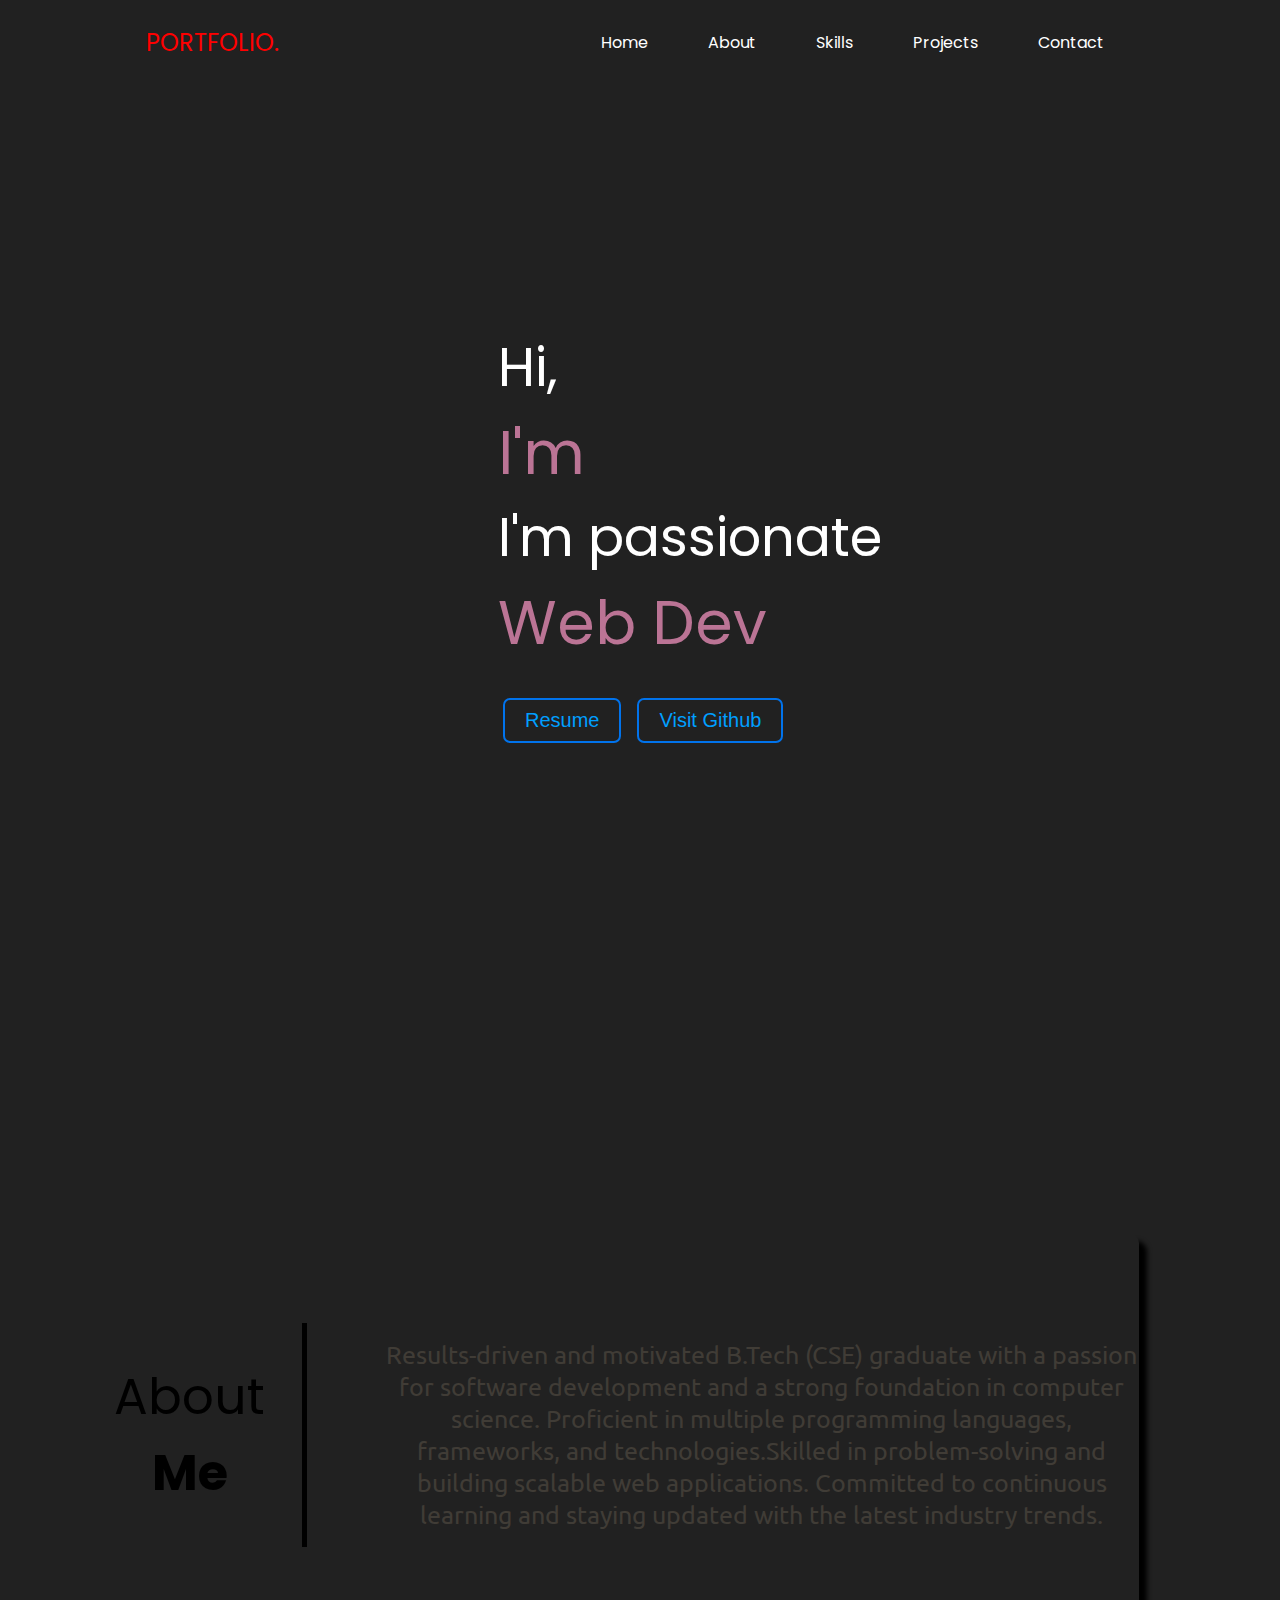
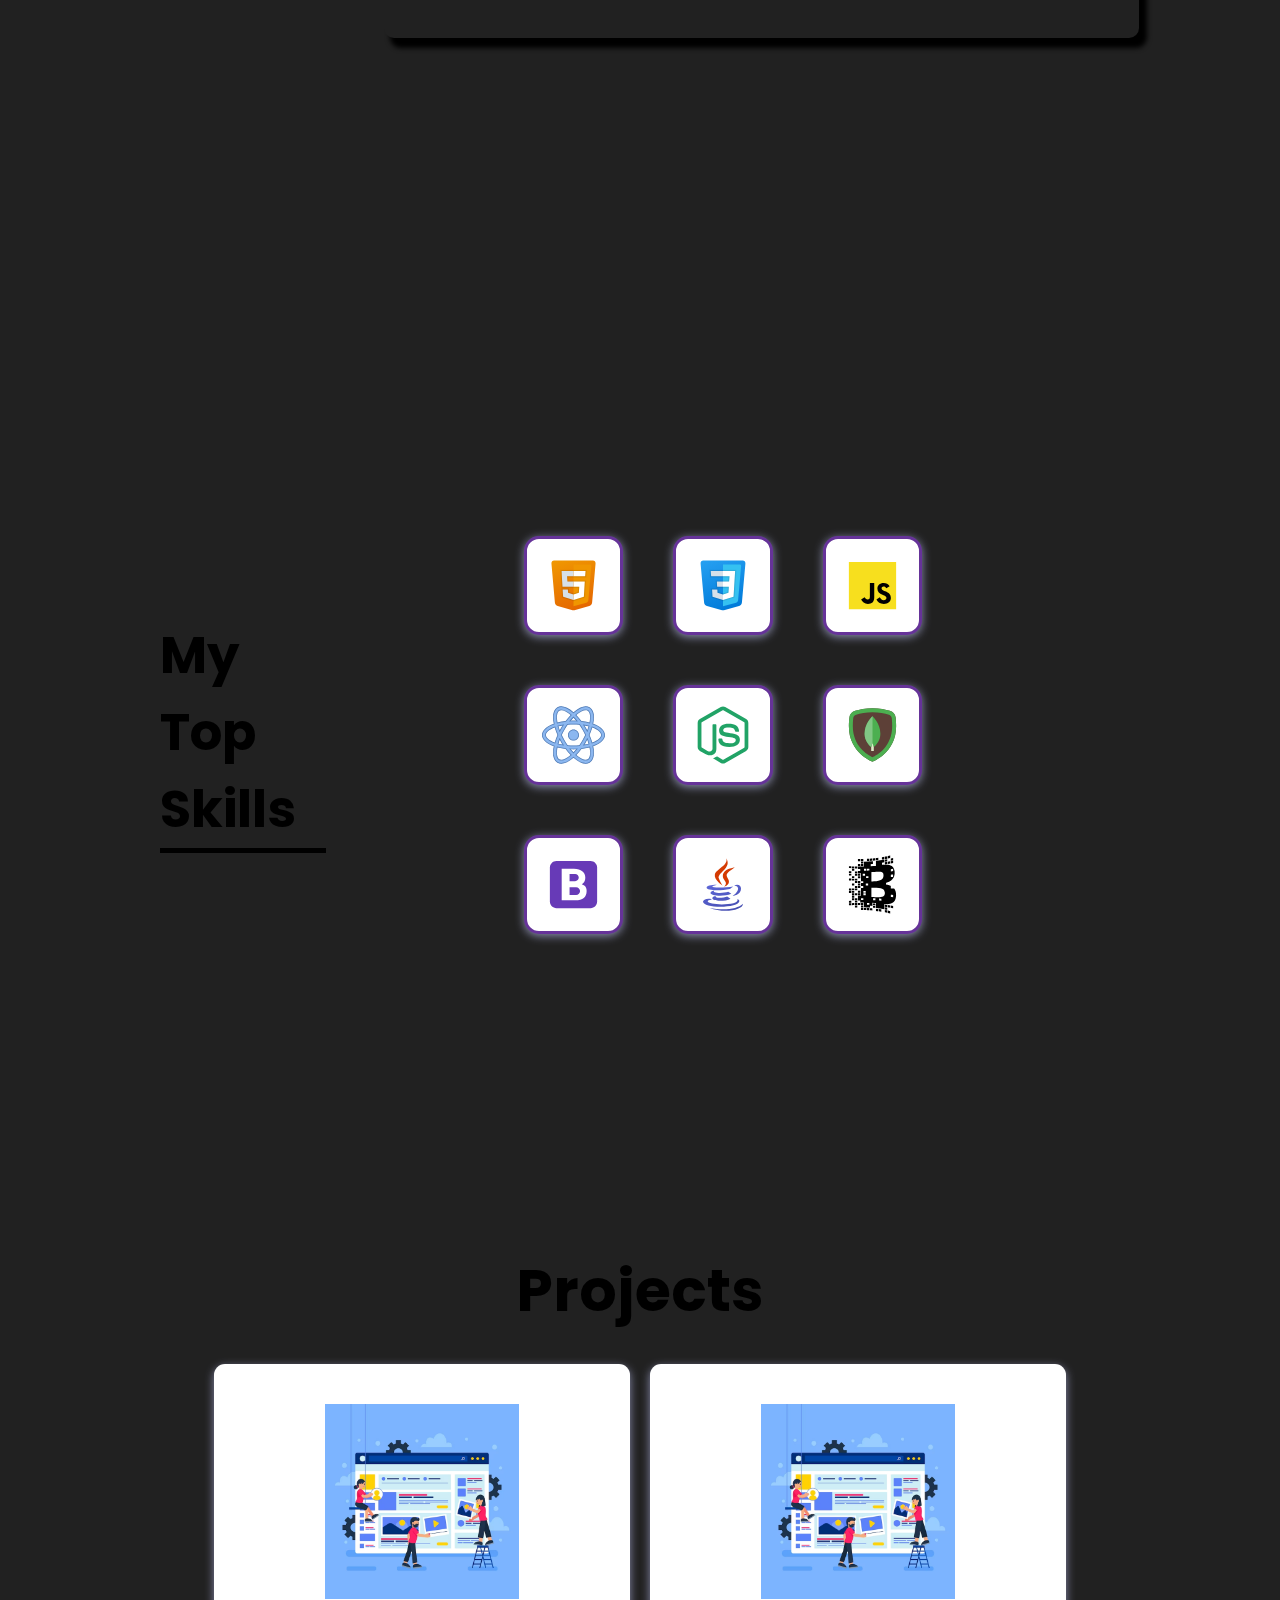
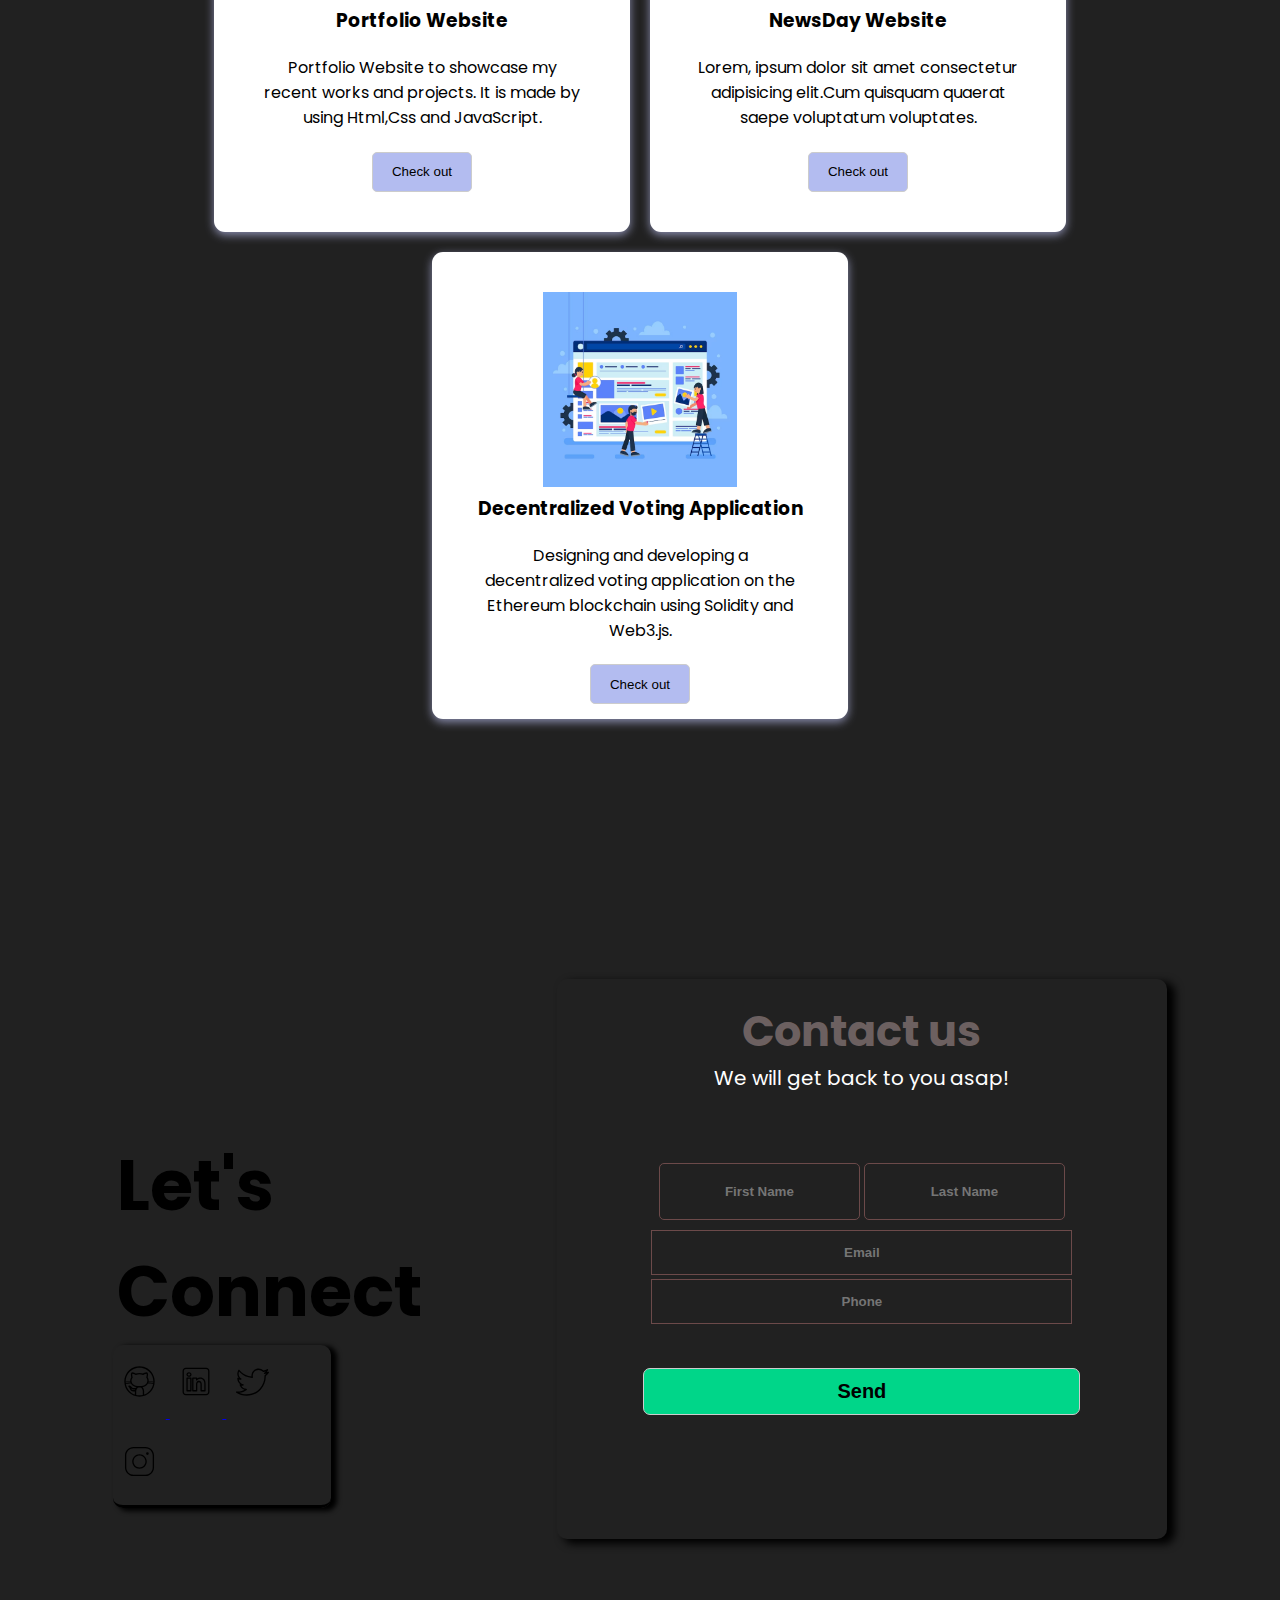
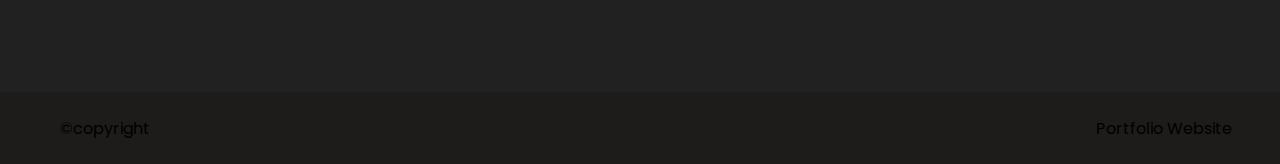
<file: index.html>
<!DOCTYPE html>
<html lang="en">
  <head>
    <meta charset="UTF-8" />
    <meta name="viewport" content="width=device-width, initial-scale=1.0" />
    <title>Portfolio</title>
    <link rel="stylesheet" href="style.css" />
    <link rel="preconnect" href="https://fonts.googleapis.com" />
    <link rel="preconnect" href="https://fonts.gstatic.com" crossorigin />
    <link
      href="https://fonts.googleapis.com/css2?family=Poppins:wght@400;700&display=swap"
      rel="stylesheet"
    />
    <link rel="preconnect" href="https://fonts.googleapis.com" />
    <link rel="preconnect" href="https://fonts.gstatic.com" crossorigin />
    <link
      href="https://fonts.googleapis.com/css2?family=Ubuntu&display=swap"
      rel="stylesheet"
    />
    <link rel="stylesheet" href="responsive.css" />
  </head>
  <body>
    <header>
      <nav class="navbar">
        <div class="left ">Portfolio.</div>
        <div class="right v-hidden">
          <ul>
            <li><a href="#home" class="rmHome">Home</a></li>
            <li><a href="#about">About</a></li>
            <li><a href="#skills">Skills</a></li>
            <li><a href="#project">Projects</a></li>
            <li><a href="#contact">Contact</a></li>
          </ul>
        </div>
        <div class="burger-menu">
          <div class="line"></div>
          <div class="line"></div>
          <div class="line"></div>
        </div>
      </nav>
    </header>
    <main>
      <section class="home" id="home">
        <div class="home-section">
          <div class="left-section">
            <p class="para">Hi,</p>
            <p class="design">
              I'm <span class="design" id="nameElement">Ghanshyam</span>
            </p>

            <div>
              <p class="para">I'm passionate</p>
              <span class="design" id="element"></span>
            </div>
            <div class="btn-redirect">
              <button class="btn">
                <a href="resume/resume.pdf" target="_blank">Resume</a>
              </button>
              <button class="btn">
                <a href="https://github.com/vaishnav27" target="_blank"
                  >Visit Github</a
                >
              </button>
            </div>
          </div>
          <!-- <div class="right-section">
            <img src="images/" alt="" />
          </div> -->
        </div>
      </section>
      <section class="about" id="about">
        <div class="about-section">
          <div class="about-container">
            <div class="about-left">
              <div class="about-heading">
                About
                <h4>Me</h4>
              </div>
            </div>
            <div class="about-right">
              <div class="about-content">
                Results-driven and motivated B.Tech (CSE) graduate with a
                passion for software development and a strong foundation in
                computer science. Proficient in multiple programming languages,
                frameworks, and technologies.Skilled in problem-solving and
                building scalable web applications. Committed to continuous
                learning and staying updated with the latest industry trends.
              </div>
            </div>
          </div>
        </div>
      </section>
      <section class="skills" id="skills">
        <div class="skill-main">
          <div class="skill-heading"><h3>My Top Skills</h3></div>
          <div class="skill-container">
            <div class="skill-card">
              <img src="images/icons8-html-5.svg" alt="" / class="icons"> <img
              src="images/icons8-css.svg" alt="" / class="icons"> <img
              src="images/icons8-javascript.svg" alt="" / class="icons">
            </div>
            <div class="skill-card">
              <img src="images/icons8-react.svg" alt="" class="icons" />
              <img src="images/icons8-node-js.svg" alt="" class="icons" />
              <img src="images/icons8-mongodb.svg" alt="" class="icons" />
            </div>
            <div class="skill-card">
              <img src="images/icons8-bootstrap.svg" alt="" class="icons" />
              <img src="images/icons8-java.svg" alt="" class="icons" />
              <img src="images/icons8-blockchain.svg" alt="" class="icons" />
            </div>
          </div>
        </div>
      </section>
      <section class="project" id="project">
        <!-- <h2 class="project-title">Projects</h2> -->
        <div class="project-heading">
          <h3>Projects</h3>
        </div>
        <div class="projects-container">
          <div class="project-container project-card">
            <img
              src="images/abstract-creative-homepage-illustration_23-2149236243.avif"
              alt=""
              class="project-pic"
            />
            <h3 class="projects-title">Portfolio Website</h3>

            <p class="project-description">
              Portfolio Website to showcase my recent works and projects.
              It is made by using Html,Css and JavaScript.
            </p>
            <a
              href="https://vaishnav27.github.io/Portfolio-website/"
              target="_blank"
              rel="noopener noreferrer"
              class="project-link"
            >
              <button class="btn-2">Check out</button>
            </a>
          </div>

          <div class="project-container project-card">
            <img
              src="images/abstract-creative-homepage-illustration_23-2149236243.avif"
              alt=""
              class="project-pic"
            />
            <h3 class="projects-title">NewsDay Website</h3>
            <p class="project-description">
              Lorem, ipsum dolor sit amet consectetur adipisicing elit.Cum
              quisquam quaerat saepe voluptatum voluptates.
            </p>
            </p>

            <a
              href="https://github.com/vaishnav27/NewsWeb"
              target="_blank"
              rel="noopener noreferrer"
              class="project-link"
            >
              <button class="btn-2">Check out</button>
            </a>
          </div>
          <div class="project-container project-card">
            <img
              src="images/abstract-creative-homepage-illustration_23-2149236243.avif"
              alt=""
              class="project-pic"
            />
            <h3 class="projects-title">Decentralized Voting Application</h3>
            <p class="project-description">
              Designing and developing a decentralized voting application on the Ethereum blockchain using Solidity and
Web3.js.
            </p>
            <a
              href="https://github.com/vaishnav27"
              target="_blank"
              rel="noopener noreferrer"
              class="project-link"
            >
              <button class="btn-2">Check out</button>
            </a>
          </div>
        </div>
      </section>
      <section class="contact" id="contact">
        <div class="contact-container">
          <div class="connect-container">
            <div class="connect-heading">
              <h4>Let's Connect</h4>
            </div>
            <div class="social-container">
              <div class="social-icons">
                <a
                  href="https://github.com/vaishnav27"
                  target="_blank"
                  rel="noopener noreferrer"
                  class="social-icon-a-github"
                >
                  <img
                    src="images/social-icon/icons8-github.svg"
                    alt=""
                    class="social-icon"
                  />
                </a>
                <a
                  href="https://www.linkedin.com/in/ghanshyam-vaishnav-6912a4209/"
                  target="_blank"
                  rel="noopener noreferrer"
                  class="social-icon-a-linkedin"
                >
                  <img
                    src="images/social-icon/icons8-linkedin.svg"
                    alt=""
                    class="social-icon"
                  />
                </a>
                <!-- <a
                  href="http://google.com"
                  target="_blank"
                  rel="noopener noreferrer"
                  class="social-icon-a-leetcode"
                >
                  <img
                    src="images/social-icon/icons8-level-up-your-coding-skills-and-quickly-land-a-job-24.png"
                    alt=""
                    class="social-icon"
                  />
                </a> -->
                <a
                  href="http://x.com/Vaishnav__g"
                  target="_blank"
                  rel="noopener noreferrer"
                  class="social-icon-a-twitter"
                >
                  <img
                    src="images/social-icon/icons8-twitter.svg"
                    alt=""
                    class="social-icon"
                  />
                </a>
                <a
                  href="https://www.instagram.com/vaishnav__g/"
                  target="_blank"
                  rel="noopener noreferrer"
                  class="social-icon-a-instagram"
                >
                  <img
                    src="images/social-icon/icons8-instagram.svg"
                    alt=""
                    class="social-icon"
                  />
                </a>
              </div>
            </div>
          </div>
          <div class="contact-section">
            <div class="contact-form">
              <h1>Contact us</h1>
              <p>We will get back to you asap!</p>
              <form action="">
                <input
                  class="first"
                  id="resp-1"
                  type="text"
                  placeholder="First Name"
                />
                <input
                  class="first"
                  id="resp-2"
                  type="text"
                  placeholder="Last Name"
                />
                <div>
                  <input
                    class="second"
                    type="email"
                    name=""
                    id=""
                    placeholder="Email"
                  />
                </div>

                <div>
                  <input class="second" type="text" placeholder="Phone" />
                </div>
              </form>
              <button class="btn-1">Send</button>
            </div>
          </div>
        </div>
      </section>
    </main>
    <footer>
      <div class="footer">
        <div class="footer-1">&copy;copyright</div>
        <div class="footer-2">Portfolio Website</div>
      </div>
    </footer>
    <script src="script.js"></script>
  </body>
</html>
</file>
<file: style.css>
* {
    margin: 0;
    padding: 0;
}

:root {
    --main-bg-color: #212121;
    --main-bg-color-1: #7b6f91;
    --main-bg-color-2: rgb(0, 0, 33);
    --social-icon-color-after: #cff5f7;
}

body {
    font-family: 'Poppins', sans-serif;
    background-color: var(--main-bg-color);
}

/*   Navbar Styling   */
nav {
    display: flex;
    background-color: rgb(33, 33, 33);
    align-items: center;
    justify-content: space-around;
    padding: 25px 0;
    position: sticky;
    /* top: 0; */
    /* width: 100%; */
}

nav ul {
    display: flex;
}

nav ul li {
    list-style: none;
    padding: 0 30px;
}

nav ul li a {
    color: white;
    text-decoration: none;
}

nav ul li a:hover {
    /* color: 9c9ce4; */
    font-size: 1.2rem;
    font-weight: 900;
    border-bottom: 1px solid rgb(157, 5, 5);
}

.left {
    font-size: 1.5rem;
    color: red;
    cursor: pointer;
    text-transform: uppercase;
    animation: left-ani 4s;
    /* animation-delay: 100ms; */
}

@keyframes left-ani {
    from {
        color: white;
        text-transform: none;
    }

    to {
        color: red;
        text-transform: uppercase;
    }
}


.left:hover {
    color: red;
    font-weight: bold;
    border-bottom: 1px solid rgb(157, 5, 5);
}

.burger-menu {
    display: none;
    position: absolute;
    right: 4%;
    top: 23px;
    transition: all 0.3s ease;
}

.line {
    width: 33px;
    background-color: white;
    margin: 5px 3px;
    height: 5px;

}

/*   Home Styling   */
/* .home {
    height: 100vh;
} */

.home-section {
    display: flex;
    justify-content: space-around;
    min-height: 100vh;
}

.left-section {
    font-size: 1.5rem;
    display: flex;
    flex-direction: column;
    justify-content: center;
    margin-left: 100px;
}

.social-icon {
    width: 11%;
}

.right-section {
    text-align: center;
    margin-top: 300px;
    width: 41%;

}

.right-section img {
    width: 55%;
}

.para {

    color: white;
    font-size: 53px;
    animation: uturn 4s;
}

@keyframes uturn {
    from {

        color: rgb(187, 116, 149);
        ;
    }

    to {
        color: white;
    }
}

.design {
    font-size: 60px;
    color: rgb(187, 116, 149);
    animation: turn 3s;
}

@keyframes turn {
    from {
        color: #fff;

    }

    to {
        color: rgb(187, 116, 149);

    }
}


.btn {
    text-decoration: none;
    font-size: 20px;
    margin: 0 5px;
    padding: 9px 20px;
    background-color: #212121;
    border-radius: 7px;
    border: 2px solid #0173ec;
}

.btn a {
    text-decoration: none;
    color: #009fff;
}

.btn:hover {
    background-color: #000;

    font-weight: bold;
}

.btn-redirect {
    /* display: flex;
    align-items: center; */
    margin-top: 30px;
}

/* About Styling */

.about-section {
    display: flex;
    justify-content: space-around;
    text-align: center;
    height: 100vh;
}

.about-container {
    display: flex;
}

.about-left {
    width: 30%;
    display: flex;
    justify-content: center;
    align-items: center;
}

.about-right {
    display: flex;
    align-items: center;
    max-width: 59%;
}

.about-content {
    font-size: 25px;
    text-align: center;
    border-radius: 10px;
    display: flex;
    align-items: center;
    height: 45vh;
    box-shadow: 7px 9px 5px 1px #000;
    color: #403c36;
    font-family: 'Ubuntu', sans-serif;
}

.about-heading {
    font-size: 50px;
    border-right: 5px solid #000;
    /* box-shadow: 7px 6px 10px 3px #000; */
    padding: 36px;
    /* border-radius: 7px; */
    width: 40%;
}

/* SKill Styling */
.skills {
    /* max-width: 72.75rem;
    margin: auto; */
    /* text-align: center; */
}

.skill-main {
    display: flex;
    justify-content: center;
    align-items: center;
    height: 100vh;
}

.skill-heading {
    display: flex;
    font-size: 60px;
    width: 13%;
    /* text-align: center; */
    border-right: 5px solid #000;
    /* box-shadow: 8px 7px 8px #3e3838; */
    /* border-radius: 10px; */
}

.skill-container {
    /* text-align: center; */
    display: flex;
    flex-direction: column;
    justify-content: center;
    height: 75vh;
    width: 62%;
}

.skill-card {
    display: flex;
    justify-content: center;
}

.skill-title {
    text-align: center;
    color: white;
    font-size: 30px;
    margin: 19px;
    border-top: 2px solid black;
}


.icons {
    width: 8%;
    border: 3px solid rebeccapurple;
    margin: 25px;
    padding: 15px;
    border-radius: 15px;
    background-color: #fff;
    box-shadow: 0px 2px 10px #8b8eaf;
}

/* Project Styling */

.project {
    padding: 32px 0;
    height: 100vh;
}

.project-heading {
    /* width: 15%; */
    /* text-align: center; */
    display: flex;
    justify-content: center;
    margin-top: 30px;
    font-size: 50px;
    /* border-right: 5px solid #000; */
}

.projects-container {

    display: flex;
    justify-content: center;
    align-items: center;
    height: 90vh;
    flex-wrap: wrap;
}

.project-container {
    text-align: center;
    width: 21rem;
    padding: 1rem;
    max-height: 387.656px
        /* gap: 20px; */
}

.project-card {
    border-radius: 11px;
    margin: 10px;

    background-color: #fff;
    padding: 40px;
    box-shadow: 0px 3px 10px #8b8eaf;
    transition: all 0.3s ease;
}

.project-container:hover {
    background: #343535;
    width: 18%;
    font-size: 17px;
    color: wheat;
    /* cursor: pointer; */
}

.project-pic {
    width: 58%;
}

.projects-title {
    text-align: center;
    margin-bottom: 14px;

}

.project-description {
    text-align: center;
    padding: 0.4rem;
    text-decoration: none
}

.show-more-button {
    cursor: pointer;
    color: blue;
}

.btn-2 {
    height: 40px;
    width: 100px;
    background-color: #B3BCF0;
    margin-top: 15px;
    border: 1px solid #ccc;
    border-radius: 5px;
    cursor: pointer;
}

.btn-2:hover {
    background-color: #7CB4FF;
    width: 150px;
    font-weight: bold;
}



/* Contact Styling */
.contact {
    /* height: 100vh; */
    min-height: calc(100vh - 8vh);
}

.connect-container {
    width: 17%;
    height: 68vh;
    display: flex;
    flex-direction: column;
    justify-content: flex-end;
    align-items: center;
}

.connect-heading {
    font-size: 70px;
    width: 96%;
}



.social-container {
    /* display: flex;
    justify-content: center;
    height: 22vh;
    align-items: center;
    margin-top: 118px; */
    width: 100%;
    border-bottom: 3px solid #000;
    box-shadow: 5px 2px 5px 1px #000;
    border-radius: 10px;
}

.social-icons {
    /* text-align: center; */
    /* margin-top: 90px; */
    width: 100%;
}

.social-icon {
    width: 15%;
    padding: 20px 10px;
}

.social-icon-a-github,
/* .social-icon-a-leetcode, */
.social-icon-a-linkedin,
.social-icon-a-twitter,
.social-icon-a-instagram {
    position: relative;

}

.social-icon-a-github:hover::after {
    content: "Github";
    position: absolute;
    top: -20%;
    left: 10%;
    color: var(--social-icon-color-after);
    font-size: 21px;
}

/* .social-icon-a-leetcode:hover::after {
    content: "Leetcode";
    position: absolute;
    top: -10%;
    left: 6%;
    color: var(--social-icon-color-after);
    font-size: 19px;
} */

.social-icon-a-linkedin:hover::after {
    content: "Linkedin";
    position: absolute;
    top: -10%;
    left: 7%;
    color: var(--social-icon-color-after);
    font-size: 19px;
}

.social-icon-a-twitter:hover::after {
    content: "Twitter";
    position: absolute;
    top: -10%;
    left: 6%;
    color: var(--social-icon-color-after);
    font-size: 19px;
}

.social-icon-a-instagram:hover::after {
    content: "Instagram";
    position: absolute;
    top: -27%;
    left: -5%;
    color: var(--social-icon-color-after);
    font-size: 19px;
}

.contact-container {
    display: flex;
    justify-content: space-around;
    align-items: center;
}

.contact-form h1 {
    margin-top: 20px;
    font-size: 43px;
    color: #6c6060;
}

.contact-form p {
    font-size: 20px;
    color: #fff;
}

.contact-section {
    display: flex;
    /* background-color: var(--main-bg-color); */
    /* min-height: 100vh; */
    justify-content: center;
    align-items: center;
    text-align: center;
    flex-direction: column;
}

.contact-form {
    text-align: center;
    margin-top: 115px;
    height: 560px;
    width: 610px;
    border-radius: 10px;
    box-shadow: 7px 4px 9px 1px #000;
}

.first {

    padding: 20px 10px;
    border: 1px solid #6C4A4A;
    border-radius: 5px;
    text-align: center;
    margin-top: 70px;
    margin-bottom: 10px;
    font-weight: bold;
    background-color: #212121;
    color: wheat;
}

.second {
    padding: 14px 120px;
    border: 1px solid #6C4A4A;
    text-align: center;
    margin-bottom: 4px;
    font-weight: bold;
    background-color: #212121;
    color: wheat;
}

.btn-1 {
    background-color: #00D689;
    margin-top: 40px;
    border: 1px solid #ccc;
    border-radius: 7px;
    padding: 11px 193px;
    font-weight: bold;
    font-size: 20px;
    cursor: pointer;

}

.footer {
    display: flex;
    align-items: center;
    background-color: #1e1b1b;
    ;
    height: 8vh;
    text-align: center;
    justify-content: space-between;
}

.footer-1 {
    padding: 0 60px;
}

.footer-2 {
    margin-right: 48px;
}
</file>
<file: responsive.css>
@media screen and (max-width:1096px) {
    nav ul li {
        padding: 0 20px;
    }
}

@media screen and (max-width:575px) {
    nav {
        flex-direction: column;
        height: 25px;
        transition: all 0.3s ease-in-out;
    }

    nav ul {
        flex-direction: column;
    }

    .left {
        /* position: fixed; */
        position: absolute;
        top: 25px;
        left: 40px;
    }

    nav ul li {
        text-align: center;
        padding: 5px 20px;
        /* font-weight: 900; */
        font-size: 20px;
    }

    .burger-menu {
        display: block;
        transition: all 0.3s ease-out;
    }

    .h-navbar {
        height: 10vh;
    }

    .v-hidden {
        opacity: 0;
    }

    .hide-height {
        height: 100vh;
    }
}

/* Home Section Responsiveness */

@media screen and (max-width:582px) {
    .home-section {
        justify-content: center;
    }

    .left-section {
        margin-left: 0;
    }

    .para {
        font-size: 25px;
    }

    .design {
        font-size: 30px;
    }

    .btn {
        text-decoration: none;
        /* margin: 0 5px; */
        padding: 9px 20px;
        background-color: #212121;
        border-radius: 7px;
        border: 2px solid #0173ec;
    }
}

/* About Section Responsiveness */


@media screen and (max-width:1200px) {
    .about-container {
        display: flex;
        justify-content: space-around;
        flex-direction: column;
    }

    .about-left {
        width: 100%;
    }

    .about-right {
        justify-content: center;
        width: 100%;
        max-width: none;
    }

    .about-content {
        width: 60%;
    }

    .about-heading {
        font-size: 50px;
        box-shadow: 10px 9px 10px 1px #000;
        padding: 36px;
        border-radius: 12px;
        width: 48%;
    }

}

@media screen and (max-width:880px) {
    .about-content {
        font-size: 20px;
        text-align: center;
        border-radius: 10px;
        display: flex;
        align-items: center;
        height: 45vh;
        box-shadow: 7px 9px 5px 1px #000;
        color: #403c36;
    }
}

@media screen and (max-width:880px) {
    .about-content {
        font-size: 16px;
        text-align: center;
        border-radius: 10px;
        display: flex;
        align-items: center;
        height: 45vh;
        box-shadow: 7px 9px 5px 1px #000;
        color: #403c36;
    }
}

/* Skill Section Responsiveness */


@media screen and (max-width:1450px) {
    .skill-heading {
        border-bottom: 5px solid #000;
        font-size: 44px;
        border-right: none;
    }
}

@media screen and (max-width:1045px) {
    .skill-main {
        flex-direction: column;
    }

    .skill-heading {
        width: 25%;
    }

    .skill-heading h3 {
        text-align: center;
    }
}

@media screen and (max-width:755px) {
    .skill-heading {
        width: 55%;
        font-size: 35px;
    }
}

/* Project Section Responsiveness */

@media screen and (max-width:1305px) {
    .project {
        height: 135vh;
    }

    .project-heading {
        margin-bottom: 20px;
    }

    .projects-container {
        flex-wrap: wrap;
    }
}

@media screen and (max-width:1185px) {
    .project-container:hover {
        background: #343535;
        width: 40%;
        font-size: 17px;
        color: wheat;
    }
}

@media screen and (max-width:871px) {
    .project {
        height: 200vh;
    }
}

/* Contact Section Responsiveness */


@media screen and (max-width:1140px) {
    .contact-container {
        flex-direction: column;
    }

    .connect-container {
        width: 100%;
        display: flex;
        flex-direction: column;
        justify-content: center;
        align-items: center;
    }

    .connect-heading {
        width: auto;
        text-align: center;
    }

    .social-container {
        width: auto;
    }

    .social-icon {
        width: auto
    }

}

@media screen and (max-width:645px) {
    .contact-form {
        text-align: center;
        margin-top: auto;
        height: 560px;
        width: 610px;
        box-shadow: none;
        border-radius: 0;
    }
}

@media screen and (max-width:440px) {
    #resp-1 {
        width: 55%;
        margin-bottom: auto;
    }

    #resp-2 {
        width: 55%;
        margin: 10px 0;
    }

    .second {
        padding: 20px 80px;
        border-radius: 5px;
    }

    .btn-1 {
        padding: 10px 50px;
    }
}
</file>
